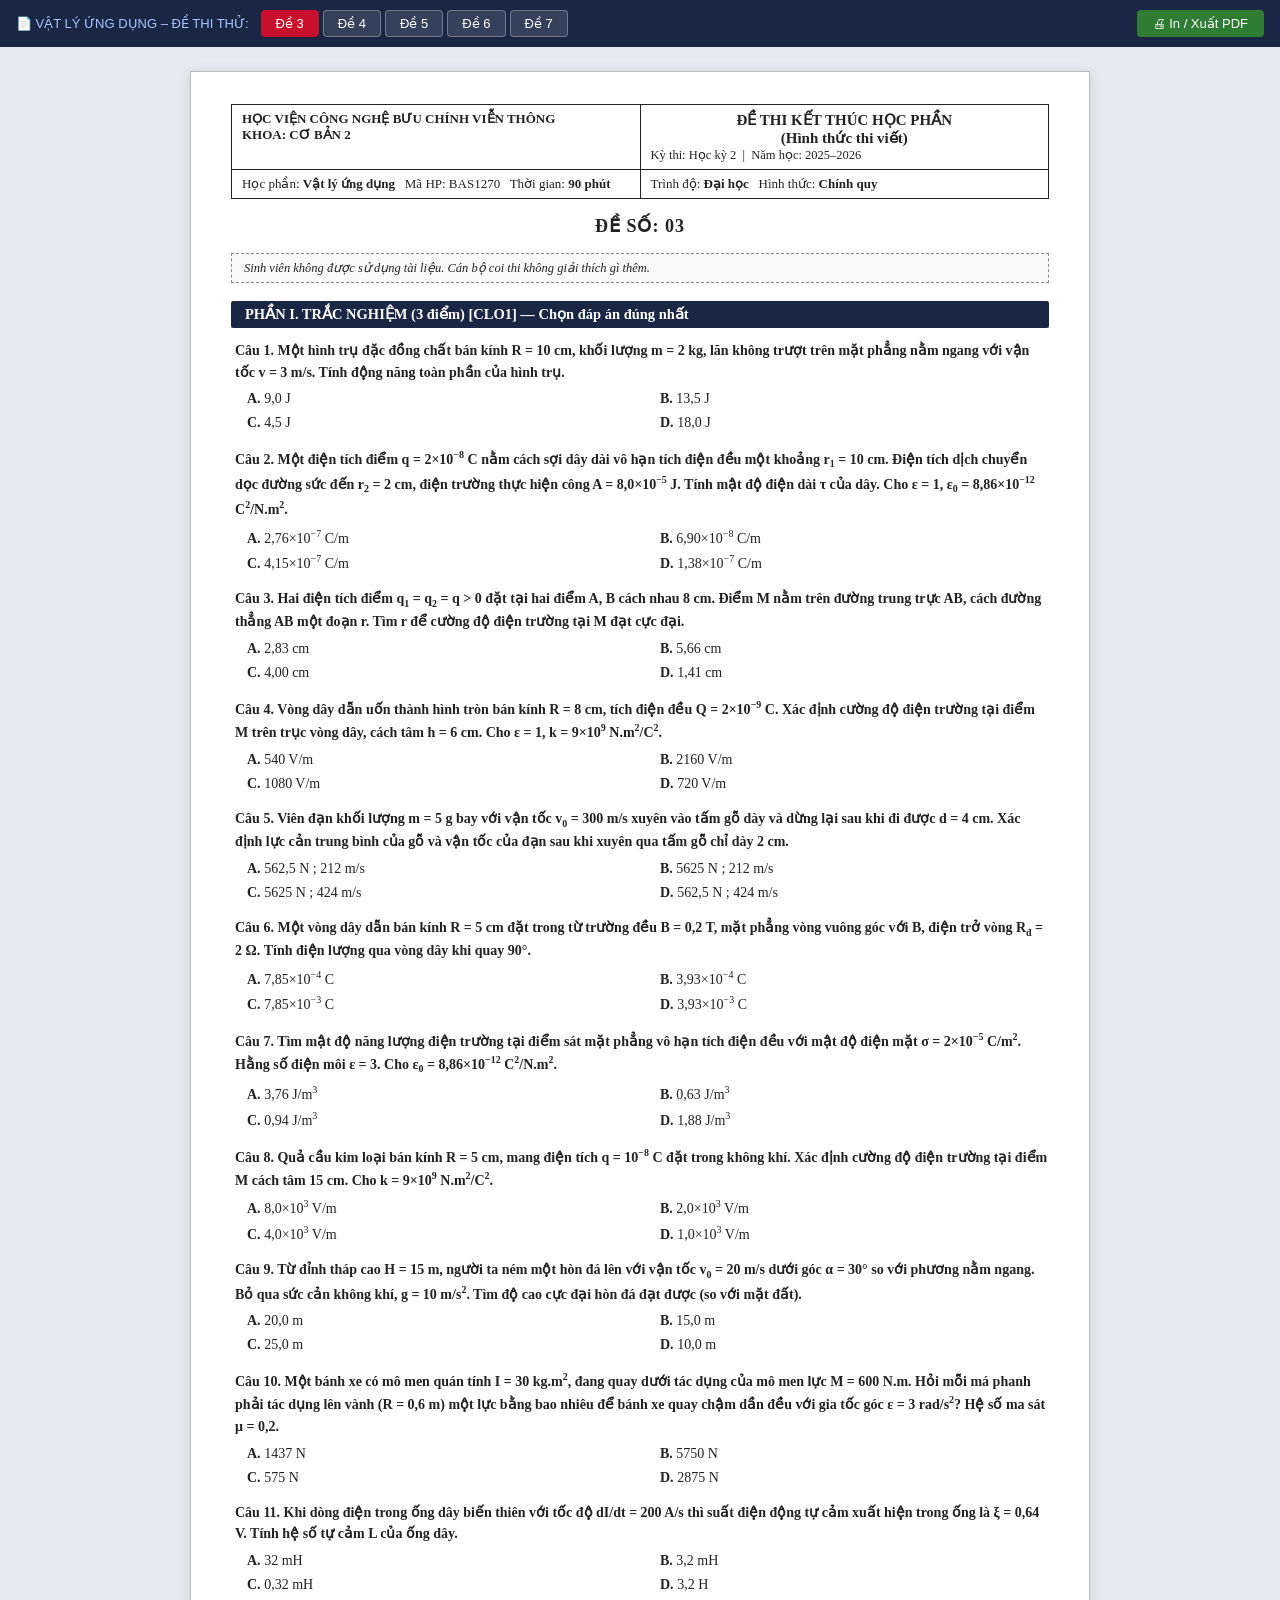
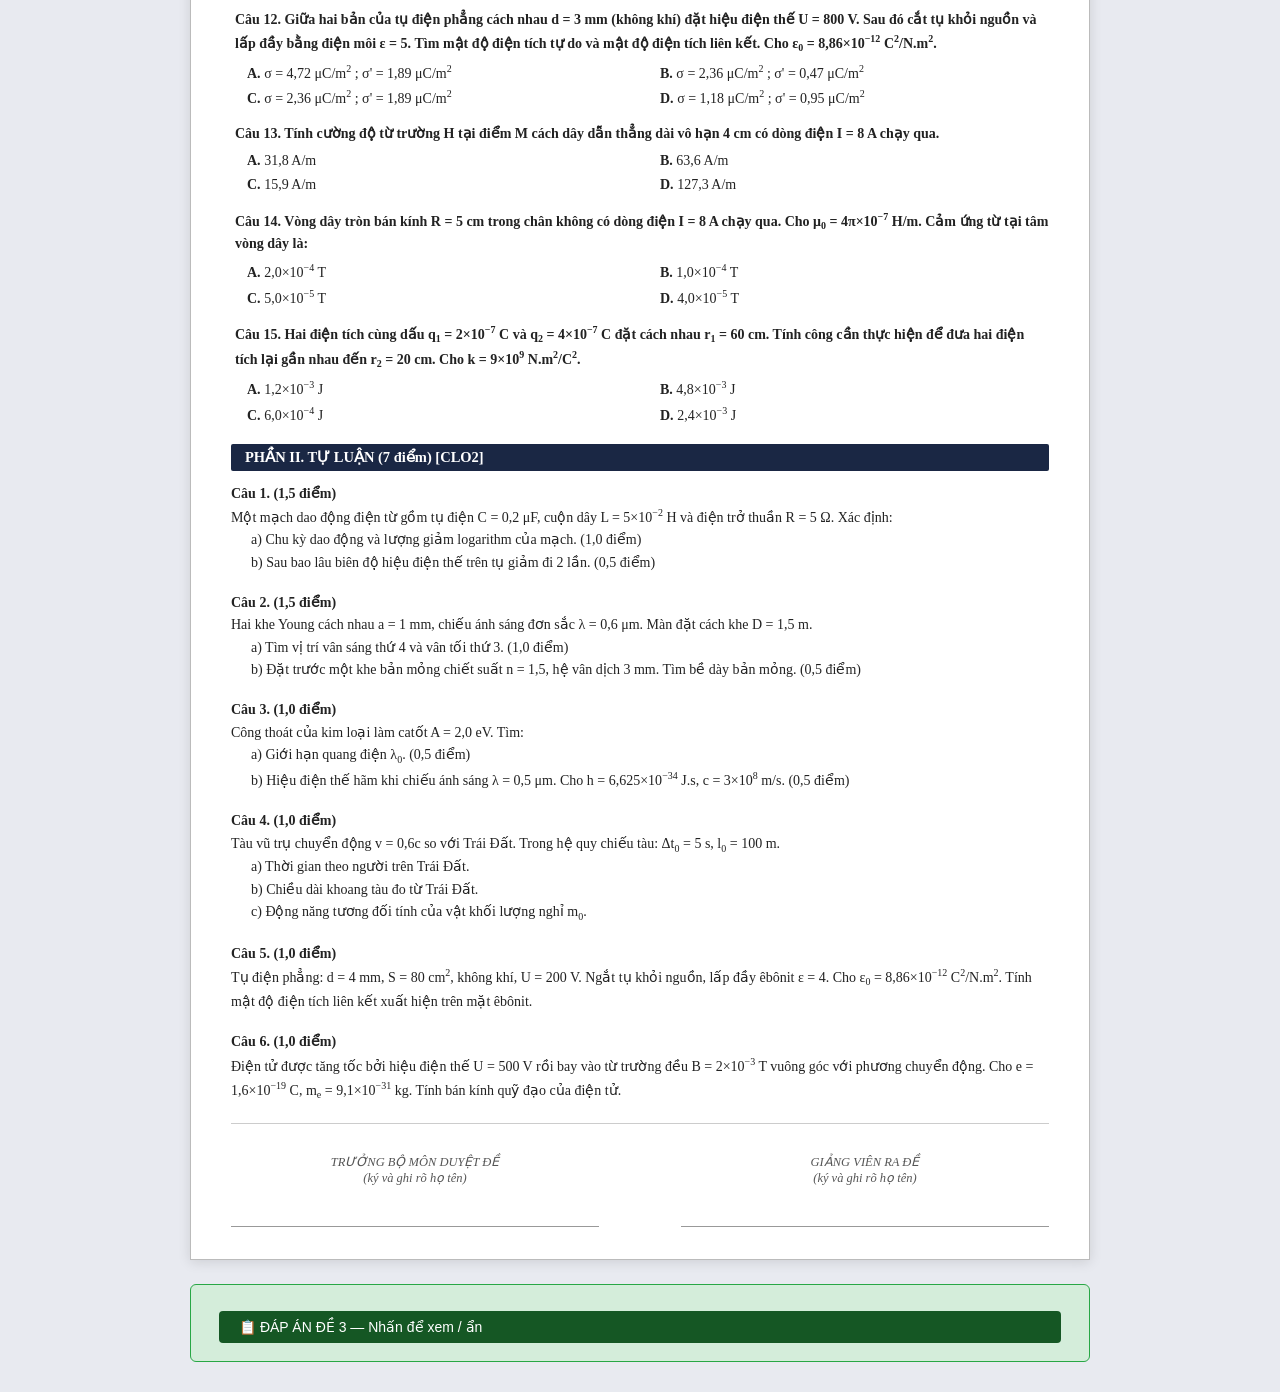
<file: index.html>
<!DOCTYPE html>
<html lang="vi">
<head>
<meta charset="UTF-8">
<meta name="viewport" content="width=device-width, initial-scale=1.0">
<title>Đề Thi Thử Vật Lý Ứng Dụng - Đề 3 đến 7</title>
<style>
  :root {
    --primary: #1a2744;
    --accent: #c8102e;
    --light: #f5f7fa;
    --border: #ccc;
    --correct: #155724;
    --correct-bg: #d4edda;
  }
  * { box-sizing: border-box; margin: 0; padding: 0; }
  body {
    font-family: 'Times New Roman', Times, serif;
    font-size: 14px;
    background: #e8eaf0;
    color: #222;
  }
  /* NAV */
  .nav-bar {
    background: var(--primary);
    display: flex;
    align-items: center;
    gap: 4px;
    padding: 10px 16px;
    position: sticky;
    top: 0;
    z-index: 100;
    flex-wrap: wrap;
  }
  .nav-bar span { color: #aac4ff; font-size: 13px; margin-right: 8px; font-family: Arial; }
  .nav-btn {
    background: rgba(255,255,255,0.12);
    color: #fff;
    border: 1px solid rgba(255,255,255,0.3);
    padding: 5px 14px;
    cursor: pointer;
    border-radius: 4px;
    font-size: 13px;
    font-family: Arial;
    transition: background 0.2s;
  }
  .nav-btn:hover { background: rgba(255,255,255,0.25); }
  .nav-btn.active { background: var(--accent); border-color: var(--accent); }
  .print-btn {
    margin-left: auto;
    background: #2e7d32;
    color: #fff;
    border: none;
    padding: 6px 16px;
    cursor: pointer;
    border-radius: 4px;
    font-size: 13px;
    font-family: Arial;
  }
  .print-btn:hover { background: #388e3c; }

  /* EXAM CONTAINER */
  .exam-section { display: none; }
  .exam-section.active { display: block; }
  .exam-page {
    max-width: 900px;
    margin: 24px auto;
    background: #fff;
    border: 1px solid #bbb;
    padding: 32px 40px;
    box-shadow: 0 2px 12px rgba(0,0,0,0.12);
  }
  /* HEADER TABLE */
  .header-table {
    width: 100%;
    border-collapse: collapse;
    border: 1.5px solid #222;
    margin-bottom: 16px;
  }
  .header-table td {
    border: 1px solid #222;
    padding: 6px 10px;
    vertical-align: top;
    font-size: 13px;
  }
  .header-table td:first-child { width: 50%; }
  .school-name { font-weight: bold; font-size: 13px; }
  .exam-title { font-weight: bold; font-size: 15px; text-align: center; }
  .de-so { font-size: 18px; font-weight: bold; text-align: center; margin: 10px 0 16px; letter-spacing: 1px; }
  .note-box {
    border: 1px dashed #888;
    padding: 6px 12px;
    font-style: italic;
    font-size: 12.5px;
    margin-bottom: 16px;
    background: #fafafa;
  }
  /* PARTS */
  .part-title {
    font-weight: bold;
    font-size: 14.5px;
    background: var(--primary);
    color: #fff;
    padding: 5px 14px;
    margin: 18px 0 12px;
    border-radius: 2px;
  }
  /* QUESTIONS */
  .question {
    margin-bottom: 14px;
    padding-left: 4px;
  }
  .question-text {
    font-weight: bold;
    margin-bottom: 5px;
    line-height: 1.55;
  }
  .options {
    display: grid;
    grid-template-columns: 1fr 1fr;
    gap: 3px 24px;
    padding-left: 12px;
  }
  .option { line-height: 1.5; }
  .option span { font-weight: bold; }
  /* ESSAY */
  .essay-q {
    margin-bottom: 18px;
    line-height: 1.6;
  }
  .essay-q .q-header { font-weight: bold; font-size: 14px; }
  .essay-q .sub-q { margin-left: 20px; }
  /* ANSWER KEY */
  .answer-section {
    max-width: 900px;
    margin: 0 auto 30px;
    background: var(--correct-bg);
    border: 1.5px solid #28a745;
    border-radius: 6px;
    padding: 18px 28px;
  }
  .answer-toggle {
    background: var(--correct);
    color: #fff;
    border: none;
    padding: 8px 20px;
    cursor: pointer;
    border-radius: 4px;
    font-size: 14px;
    font-family: Arial;
    width: 100%;
    text-align: left;
    margin-top: 8px;
  }
  .answer-content { display: none; margin-top: 14px; }
  .answer-content.show { display: block; }
  .answer-grid {
    display: grid;
    grid-template-columns: repeat(5, 1fr);
    gap: 4px 8px;
    margin-bottom: 12px;
  }
  .ans-item {
    background: #fff;
    border: 1px solid #28a745;
    border-radius: 3px;
    padding: 3px 6px;
    font-size: 13px;
    text-align: center;
  }
  .ans-item strong { color: var(--accent); }
  .essay-ans { margin-top: 12px; }
  .essay-ans h4 { font-size: 13.5px; color: var(--primary); margin-bottom: 6px; }
  .essay-ans p { font-size: 13px; margin-bottom: 4px; line-height: 1.6; }
  sup { font-size: 10px; }
  sub { font-size: 10px; }
  hr.section-divider { border: none; border-top: 1px solid #ccc; margin: 20px 0; }
  .footer-sig {
    margin-top: 30px;
    display: flex;
    justify-content: space-between;
    font-size: 12.5px;
    color: #555;
  }
  .sig-box { text-align: center; width: 45%; }
  .sig-box p { font-style: italic; }
  .sig-line { border-top: 1px solid #999; margin-top: 40px; }
  @media print {
    body { background: #fff; }
    .nav-bar, .print-btn, .answer-section, .answer-toggle { display: none !important; }
    .exam-section { display: block !important; }
    .exam-page { box-shadow: none; border: none; margin: 0; padding: 20px; }
    .exam-section:not(:first-child) .exam-page { page-break-before: always; }
  }
</style>
</head>
<body>

<div class="nav-bar">
  <span>📄 VẬT LÝ ỨNG DỤNG – ĐỀ THI THỬ:</span>
  <button class="nav-btn active" onclick="showExam(3)">Đề 3</button>
  <button class="nav-btn" onclick="showExam(4)">Đề 4</button>
  <button class="nav-btn" onclick="showExam(5)">Đề 5</button>
  <button class="nav-btn" onclick="showExam(6)">Đề 6</button>
  <button class="nav-btn" onclick="showExam(7)">Đề 7</button>
  <button class="print-btn" onclick="window.print()">🖨 In / Xuất PDF</button>
</div>

<!-- ═══════════════════════════ ĐỀ 3 ═══════════════════════════ -->
<div class="exam-section active" id="exam3">
<div class="exam-page">
  <table class="header-table">
    <tr>
      <td><span class="school-name">HỌC VIỆN CÔNG NGHỆ BƯU CHÍNH VIỄN THÔNG<br>KHOA: CƠ BẢN 2</span></td>
      <td>
        <div class="exam-title">ĐỀ THI KẾT THÚC HỌC PHẦN<br>(Hình thức thi viết)</div>
        <div style="font-size:12.5px">Kỳ thi: Học kỳ 2 &nbsp;|&nbsp; Năm học: 2025–2026</div>
      </td>
    </tr>
    <tr>
      <td>Học phần: <strong>Vật lý ứng dụng</strong> &nbsp; Mã HP: BAS1270 &nbsp; Thời gian: <strong>90 phút</strong></td>
      <td>Trình độ: <strong>Đại học</strong> &nbsp; Hình thức: <strong>Chính quy</strong></td>
    </tr>
  </table>
  <div class="de-so">ĐỀ SỐ: 03</div>
  <div class="note-box">Sinh viên không được sử dụng tài liệu. Cán bộ coi thi không giải thích gì thêm.</div>

  <div class="part-title">PHẦN I. TRẮC NGHIỆM (3 điểm) [CLO1] — Chọn đáp án đúng nhất</div>

  <div class="question">
    <div class="question-text">Câu 1. Một hình trụ đặc đồng chất bán kính R = 10 cm, khối lượng m = 2 kg, lăn không trượt trên mặt phẳng nằm ngang với vận tốc v = 3 m/s. Tính động năng toàn phần của hình trụ.</div>
    <div class="options">
      <div class="option"><span>A.</span> 9,0 J</div>
      <div class="option"><span>B.</span> 13,5 J</div>
      <div class="option"><span>C.</span> 4,5 J</div>
      <div class="option"><span>D.</span> 18,0 J</div>
    </div>
  </div>

  <div class="question">
    <div class="question-text">Câu 2. Một điện tích điểm q = 2×10<sup>−8</sup> C nằm cách sợi dây dài vô hạn tích điện đều một khoảng r<sub>1</sub> = 10 cm. Điện tích dịch chuyển dọc đường sức đến r<sub>2</sub> = 2 cm, điện trường thực hiện công A = 8,0×10<sup>−5</sup> J. Tính mật độ điện dài τ của dây. Cho ε = 1, ε<sub>0</sub> = 8,86×10<sup>−12</sup> C<sup>2</sup>/N.m<sup>2</sup>.</div>
    <div class="options">
      <div class="option"><span>A.</span> 2,76×10<sup>−7</sup> C/m</div>
      <div class="option"><span>B.</span> 6,90×10<sup>−8</sup> C/m</div>
      <div class="option"><span>C.</span> 4,15×10<sup>−7</sup> C/m</div>
      <div class="option"><span>D.</span> 1,38×10<sup>−7</sup> C/m</div>
    </div>
  </div>

  <div class="question">
    <div class="question-text">Câu 3. Hai điện tích điểm q<sub>1</sub> = q<sub>2</sub> = q > 0 đặt tại hai điểm A, B cách nhau 8 cm. Điểm M nằm trên đường trung trực AB, cách đường thẳng AB một đoạn r. Tìm r để cường độ điện trường tại M đạt cực đại.</div>
    <div class="options">
      <div class="option"><span>A.</span> 2,83 cm</div>
      <div class="option"><span>B.</span> 5,66 cm</div>
      <div class="option"><span>C.</span> 4,00 cm</div>
      <div class="option"><span>D.</span> 1,41 cm</div>
    </div>
  </div>

  <div class="question">
    <div class="question-text">Câu 4. Vòng dây dẫn uốn thành hình tròn bán kính R = 8 cm, tích điện đều Q = 2×10<sup>−9</sup> C. Xác định cường độ điện trường tại điểm M trên trục vòng dây, cách tâm h = 6 cm. Cho ε = 1, k = 9×10<sup>9</sup> N.m<sup>2</sup>/C<sup>2</sup>.</div>
    <div class="options">
      <div class="option"><span>A.</span> 540 V/m</div>
      <div class="option"><span>B.</span> 2160 V/m</div>
      <div class="option"><span>C.</span> 1080 V/m</div>
      <div class="option"><span>D.</span> 720 V/m</div>
    </div>
  </div>

  <div class="question">
    <div class="question-text">Câu 5. Viên đạn khối lượng m = 5 g bay với vận tốc v<sub>0</sub> = 300 m/s xuyên vào tấm gỗ dày và dừng lại sau khi đi được d = 4 cm. Xác định lực cản trung bình của gỗ và vận tốc của đạn sau khi xuyên qua tấm gỗ chỉ dày 2 cm.</div>
    <div class="options">
      <div class="option"><span>A.</span> 562,5 N ; 212 m/s</div>
      <div class="option"><span>B.</span> 5625 N ; 212 m/s</div>
      <div class="option"><span>C.</span> 5625 N ; 424 m/s</div>
      <div class="option"><span>D.</span> 562,5 N ; 424 m/s</div>
    </div>
  </div>

  <div class="question">
    <div class="question-text">Câu 6. Một vòng dây dẫn bán kính R = 5 cm đặt trong từ trường đều B = 0,2 T, mặt phẳng vòng vuông góc với B, điện trở vòng R<sub>đ</sub> = 2 Ω. Tính điện lượng qua vòng dây khi quay 90°.</div>
    <div class="options">
      <div class="option"><span>A.</span> 7,85×10<sup>−4</sup> C</div>
      <div class="option"><span>B.</span> 3,93×10<sup>−4</sup> C</div>
      <div class="option"><span>C.</span> 7,85×10<sup>−3</sup> C</div>
      <div class="option"><span>D.</span> 3,93×10<sup>−3</sup> C</div>
    </div>
  </div>

  <div class="question">
    <div class="question-text">Câu 7. Tìm mật độ năng lượng điện trường tại điểm sát mặt phẳng vô hạn tích điện đều với mật độ điện mặt σ = 2×10<sup>−5</sup> C/m<sup>2</sup>. Hằng số điện môi ε = 3. Cho ε<sub>0</sub> = 8,86×10<sup>−12</sup> C<sup>2</sup>/N.m<sup>2</sup>.</div>
    <div class="options">
      <div class="option"><span>A.</span> 3,76 J/m<sup>3</sup></div>
      <div class="option"><span>B.</span> 0,63 J/m<sup>3</sup></div>
      <div class="option"><span>C.</span> 0,94 J/m<sup>3</sup></div>
      <div class="option"><span>D.</span> 1,88 J/m<sup>3</sup></div>
    </div>
  </div>

  <div class="question">
    <div class="question-text">Câu 8. Quả cầu kim loại bán kính R = 5 cm, mang điện tích q = 10<sup>−8</sup> C đặt trong không khí. Xác định cường độ điện trường tại điểm M cách tâm 15 cm. Cho k = 9×10<sup>9</sup> N.m<sup>2</sup>/C<sup>2</sup>.</div>
    <div class="options">
      <div class="option"><span>A.</span> 8,0×10<sup>3</sup> V/m</div>
      <div class="option"><span>B.</span> 2,0×10<sup>3</sup> V/m</div>
      <div class="option"><span>C.</span> 4,0×10<sup>3</sup> V/m</div>
      <div class="option"><span>D.</span> 1,0×10<sup>3</sup> V/m</div>
    </div>
  </div>

  <div class="question">
    <div class="question-text">Câu 9. Từ đỉnh tháp cao H = 15 m, người ta ném một hòn đá lên với vận tốc v<sub>0</sub> = 20 m/s dưới góc α = 30° so với phương nằm ngang. Bỏ qua sức cản không khí, g = 10 m/s<sup>2</sup>. Tìm độ cao cực đại hòn đá đạt được (so với mặt đất).</div>
    <div class="options">
      <div class="option"><span>A.</span> 20,0 m</div>
      <div class="option"><span>B.</span> 15,0 m</div>
      <div class="option"><span>C.</span> 25,0 m</div>
      <div class="option"><span>D.</span> 10,0 m</div>
    </div>
  </div>

  <div class="question">
    <div class="question-text">Câu 10. Một bánh xe có mô men quán tính I = 30 kg.m<sup>2</sup>, đang quay dưới tác dụng của mô men lực M = 600 N.m. Hỏi mỗi má phanh phải tác dụng lên vành (R = 0,6 m) một lực bằng bao nhiêu để bánh xe quay chậm dần đều với gia tốc góc ε = 3 rad/s<sup>2</sup>? Hệ số ma sát μ = 0,2.</div>
    <div class="options">
      <div class="option"><span>A.</span> 1437 N</div>
      <div class="option"><span>B.</span> 5750 N</div>
      <div class="option"><span>C.</span> 575 N</div>
      <div class="option"><span>D.</span> 2875 N</div>
    </div>
  </div>

  <div class="question">
    <div class="question-text">Câu 11. Khi dòng điện trong ống dây biến thiên với tốc độ dI/dt = 200 A/s thì suất điện động tự cảm xuất hiện trong ống là ξ = 0,64 V. Tính hệ số tự cảm L của ống dây.</div>
    <div class="options">
      <div class="option"><span>A.</span> 32 mH</div>
      <div class="option"><span>B.</span> 3,2 mH</div>
      <div class="option"><span>C.</span> 0,32 mH</div>
      <div class="option"><span>D.</span> 3,2 H</div>
    </div>
  </div>

  <div class="question">
    <div class="question-text">Câu 12. Giữa hai bản của tụ điện phẳng cách nhau d = 3 mm (không khí) đặt hiệu điện thế U = 800 V. Sau đó cắt tụ khỏi nguồn và lấp đầy bằng điện môi ε = 5. Tìm mật độ điện tích tự do và mật độ điện tích liên kết. Cho ε<sub>0</sub> = 8,86×10<sup>−12</sup> C<sup>2</sup>/N.m<sup>2</sup>.</div>
    <div class="options">
      <div class="option"><span>A.</span> σ = 4,72 μC/m<sup>2</sup> ; σ' = 1,89 μC/m<sup>2</sup></div>
      <div class="option"><span>B.</span> σ = 2,36 μC/m<sup>2</sup> ; σ' = 0,47 μC/m<sup>2</sup></div>
      <div class="option"><span>C.</span> σ = 2,36 μC/m<sup>2</sup> ; σ' = 1,89 μC/m<sup>2</sup></div>
      <div class="option"><span>D.</span> σ = 1,18 μC/m<sup>2</sup> ; σ' = 0,95 μC/m<sup>2</sup></div>
    </div>
  </div>

  <div class="question">
    <div class="question-text">Câu 13. Tính cường độ từ trường H tại điểm M cách dây dẫn thẳng dài vô hạn 4 cm có dòng điện I = 8 A chạy qua.</div>
    <div class="options">
      <div class="option"><span>A.</span> 31,8 A/m</div>
      <div class="option"><span>B.</span> 63,6 A/m</div>
      <div class="option"><span>C.</span> 15,9 A/m</div>
      <div class="option"><span>D.</span> 127,3 A/m</div>
    </div>
  </div>

  <div class="question">
    <div class="question-text">Câu 14. Vòng dây tròn bán kính R = 5 cm trong chân không có dòng điện I = 8 A chạy qua. Cho μ<sub>0</sub> = 4π×10<sup>−7</sup> H/m. Cảm ứng từ tại tâm vòng dây là:</div>
    <div class="options">
      <div class="option"><span>A.</span> 2,0×10<sup>−4</sup> T</div>
      <div class="option"><span>B.</span> 1,0×10<sup>−4</sup> T</div>
      <div class="option"><span>C.</span> 5,0×10<sup>−5</sup> T</div>
      <div class="option"><span>D.</span> 4,0×10<sup>−5</sup> T</div>
    </div>
  </div>

  <div class="question">
    <div class="question-text">Câu 15. Hai điện tích cùng dấu q<sub>1</sub> = 2×10<sup>−7</sup> C và q<sub>2</sub> = 4×10<sup>−7</sup> C đặt cách nhau r<sub>1</sub> = 60 cm. Tính công cần thực hiện để đưa hai điện tích lại gần nhau đến r<sub>2</sub> = 20 cm. Cho k = 9×10<sup>9</sup> N.m<sup>2</sup>/C<sup>2</sup>.</div>
    <div class="options">
      <div class="option"><span>A.</span> 1,2×10<sup>−3</sup> J</div>
      <div class="option"><span>B.</span> 4,8×10<sup>−3</sup> J</div>
      <div class="option"><span>C.</span> 6,0×10<sup>−4</sup> J</div>
      <div class="option"><span>D.</span> 2,4×10<sup>−3</sup> J</div>
    </div>
  </div>

  <div class="part-title">PHẦN II. TỰ LUẬN (7 điểm) [CLO2]</div>

  <div class="essay-q">
    <p class="q-header">Câu 1. (1,5 điểm)</p>
    <p>Một mạch dao động điện từ gồm tụ điện C = 0,2 μF, cuộn dây L = 5×10<sup>−2</sup> H và điện trở thuần R = 5 Ω. Xác định:</p>
    <p class="sub-q">a) Chu kỳ dao động và lượng giảm logarithm của mạch. (1,0 điểm)</p>
    <p class="sub-q">b) Sau bao lâu biên độ hiệu điện thế trên tụ giảm đi 2 lần. (0,5 điểm)</p>
  </div>

  <div class="essay-q">
    <p class="q-header">Câu 2. (1,5 điểm)</p>
    <p>Hai khe Young cách nhau a = 1 mm, chiếu ánh sáng đơn sắc λ = 0,6 μm. Màn đặt cách khe D = 1,5 m.</p>
    <p class="sub-q">a) Tìm vị trí vân sáng thứ 4 và vân tối thứ 3. (1,0 điểm)</p>
    <p class="sub-q">b) Đặt trước một khe bản mỏng chiết suất n = 1,5, hệ vân dịch 3 mm. Tìm bề dày bản mỏng. (0,5 điểm)</p>
  </div>

  <div class="essay-q">
    <p class="q-header">Câu 3. (1,0 điểm)</p>
    <p>Công thoát của kim loại làm catốt A = 2,0 eV. Tìm:</p>
    <p class="sub-q">a) Giới hạn quang điện λ<sub>0</sub>. (0,5 điểm)</p>
    <p class="sub-q">b) Hiệu điện thế hãm khi chiếu ánh sáng λ = 0,5 μm. Cho h = 6,625×10<sup>−34</sup> J.s, c = 3×10<sup>8</sup> m/s. (0,5 điểm)</p>
  </div>

  <div class="essay-q">
    <p class="q-header">Câu 4. (1,0 điểm)</p>
    <p>Tàu vũ trụ chuyển động v = 0,6c so với Trái Đất. Trong hệ quy chiếu tàu: Δt<sub>0</sub> = 5 s, l<sub>0</sub> = 100 m.</p>
    <p class="sub-q">a) Thời gian theo người trên Trái Đất.</p>
    <p class="sub-q">b) Chiều dài khoang tàu đo từ Trái Đất.</p>
    <p class="sub-q">c) Động năng tương đối tính của vật khối lượng nghỉ m<sub>0</sub>.</p>
  </div>

  <div class="essay-q">
    <p class="q-header">Câu 5. (1,0 điểm)</p>
    <p>Tụ điện phẳng: d = 4 mm, S = 80 cm<sup>2</sup>, không khí, U = 200 V. Ngắt tụ khỏi nguồn, lấp đầy êbônit ε = 4. Cho ε<sub>0</sub> = 8,86×10<sup>−12</sup> C<sup>2</sup>/N.m<sup>2</sup>. Tính mật độ điện tích liên kết xuất hiện trên mặt êbônit.</p>
  </div>

  <div class="essay-q">
    <p class="q-header">Câu 6. (1,0 điểm)</p>
    <p>Điện tử được tăng tốc bởi hiệu điện thế U = 500 V rồi bay vào từ trường đều B = 2×10<sup>−3</sup> T vuông góc với phương chuyển động. Cho e = 1,6×10<sup>−19</sup> C, m<sub>e</sub> = 9,1×10<sup>−31</sup> kg. Tính bán kính quỹ đạo của điện tử.</p>
  </div>

  <hr class="section-divider">
  <div class="footer-sig">
    <div class="sig-box"><p>TRƯỞNG BỘ MÔN DUYỆT ĐỀ</p><p><em>(ký và ghi rõ họ tên)</em></p><div class="sig-line"></div></div>
    <div class="sig-box"><p>GIẢNG VIÊN RA ĐỀ</p><p><em>(ký và ghi rõ họ tên)</em></p><div class="sig-line"></div></div>
  </div>
</div>

<!-- ANSWER KEY ĐỀ 3 -->
<div class="answer-section" id="ans3">
  <button class="answer-toggle" onclick="toggleAns('ans3-content')">📋 ĐÁP ÁN ĐỀ 3 — Nhấn để xem / ẩn</button>
  <div class="answer-content" id="ans3-content">
    <h4 style="margin-bottom:8px;color:#155724">Phần I – Trắc nghiệm:</h4>
    <div class="answer-grid">
      <div class="ans-item">C1: <strong>B</strong></div><div class="ans-item">C2: <strong>D</strong></div>
      <div class="ans-item">C3: <strong>A</strong></div><div class="ans-item">C4: <strong>C</strong></div>
      <div class="ans-item">C5: <strong>B</strong></div><div class="ans-item">C6: <strong>A</strong></div>
      <div class="ans-item">C7: <strong>D</strong></div><div class="ans-item">C8: <strong>C</strong></div>
      <div class="ans-item">C9: <strong>A</strong></div><div class="ans-item">C10: <strong>D</strong></div>
      <div class="ans-item">C11: <strong>B</strong></div><div class="ans-item">C12: <strong>C</strong></div>
      <div class="ans-item">C13: <strong>A</strong></div><div class="ans-item">C14: <strong>B</strong></div>
      <div class="ans-item">C15: <strong>D</strong></div>
    </div>
    <div class="essay-ans">
      <h4>Phần II – Gợi ý tự luận:</h4>
      <p><strong>C1:</strong> T = 2π√(LC) = 6,28×10⁻⁴ s ; δ = RT/(2L) ≈ 0,0314 ; t(giảm 2 lần) = 2L·ln2/R ≈ 13,9 ms</p>
      <p><strong>C2:</strong> i = λD/a = 0,9 mm ; VS₄: x = 3,6 mm ; VT₃: x = 2,25 mm ; e = Δx·a/[(n−1)D] = 6,0 μm</p>
      <p><strong>C3:</strong> λ₀ = hc/A = 0,621 μm ; U<sub>h</sub> = (hc/λ − A)/e ≈ 0,48 V</p>
      <p><strong>C4:</strong> γ = 1,25 ; Δt = 6,25 s ; l = 80 m ; W<sub>k</sub> = 0,25·m₀c²</p>
      <p><strong>C5:</strong> σ' = ε₀U(ε−1)/(ε·d) = 3,32×10⁻⁷ C/m²</p>
      <p><strong>C6:</strong> v = √(2eU/mₑ) = 1,326×10⁷ m/s ; r = mₑv/(eB) ≈ 3,77 cm</p>
    </div>
  </div>
</div>
</div><!-- end exam3 -->

<!-- ═══════════════════════════ ĐỀ 4 ═══════════════════════════ -->
<div class="exam-section" id="exam4">
<div class="exam-page">
  <table class="header-table">
    <tr>
      <td><span class="school-name">HỌC VIỆN CÔNG NGHỆ BƯU CHÍNH VIỄN THÔNG<br>KHOA: CƠ BẢN 2</span></td>
      <td><div class="exam-title">ĐỀ THI KẾT THÚC HỌC PHẦN<br>(Hình thức thi viết)</div><div style="font-size:12.5px">Kỳ thi: Học kỳ 2 | Năm học: 2025–2026</div></td>
    </tr>
    <tr>
      <td>Học phần: <strong>Vật lý ứng dụng</strong> | Mã HP: BAS1270 | Thời gian: <strong>90 phút</strong></td>
      <td>Trình độ: <strong>Đại học</strong> | Hình thức: <strong>Chính quy</strong></td>
    </tr>
  </table>
  <div class="de-so">ĐỀ SỐ: 04</div>
  <div class="note-box">Sinh viên không được sử dụng tài liệu. Cán bộ coi thi không giải thích gì thêm.</div>

  <div class="part-title">PHẦN I. TRẮC NGHIỆM (3 điểm) [CLO1]</div>

  <div class="question">
    <div class="question-text">Câu 1. Quả cầu đặc đồng chất đường kính d = 10 cm, khối lượng m = 2 kg, lăn không trượt trên mặt phẳng nằm ngang với vận tốc v = 2 m/s. Động năng toàn phần của quả cầu là:</div>
    <div class="options">
      <div class="option"><span>A.</span> 5,6 J</div><div class="option"><span>B.</span> 4,0 J</div>
      <div class="option"><span>C.</span> 8,0 J</div><div class="option"><span>D.</span> 2,8 J</div>
    </div>
  </div>

  <div class="question">
    <div class="question-text">Câu 2. Điện tích q = 5×10<sup>−8</sup> C cách sợi dây dài vô hạn tích điện đều r<sub>1</sub> = 4 cm, dịch chuyển đến r<sub>2</sub> = 2 cm dưới tác dụng của điện trường, thực hiện công A = 3×10<sup>−6</sup> J. ε = 1, ε<sub>0</sub> = 8,86×10<sup>−12</sup>. Mật độ điện dài τ của dây là:</div>
    <div class="options">
      <div class="option"><span>A.</span> 9,64×10<sup>−9</sup> C/m</div><div class="option"><span>B.</span> 2,41×10<sup>−9</sup> C/m</div>
      <div class="option"><span>C.</span> 4,82×10<sup>−9</sup> C/m</div><div class="option"><span>D.</span> 1,93×10<sup>−8</sup> C/m</div>
    </div>
  </div>

  <div class="question">
    <div class="question-text">Câu 3. Hai điện tích q<sub>1</sub> = q<sub>2</sub> = q > 0 đặt tại A và B cách nhau 12 cm. Điểm M trên đường trung trực AB, cách AB đoạn r. Để E tại M đạt cực đại, r bằng:</div>
    <div class="options">
      <div class="option"><span>A.</span> 2,12 cm</div><div class="option"><span>B.</span> 6,00 cm</div>
      <div class="option"><span>C.</span> 8,49 cm</div><div class="option"><span>D.</span> 4,24 cm</div>
    </div>
  </div>

  <div class="question">
    <div class="question-text">Câu 4. Vòng dây tích điện đều Q = 3×10<sup>−9</sup> C, bán kính R = 6 cm. Cường độ điện trường tại điểm M trên trục, cách tâm h = 8 cm (ε = 1, k = 9×10<sup>9</sup>) là:</div>
    <div class="options">
      <div class="option"><span>A.</span> 1080 V/m</div><div class="option"><span>B.</span> 2160 V/m</div>
      <div class="option"><span>C.</span> 3240 V/m</div><div class="option"><span>D.</span> 720 V/m</div>
    </div>
  </div>

  <div class="question">
    <div class="question-text">Câu 5. Viên đạn m = 10 g, v<sub>0</sub> = 400 m/s xuyên vào gỗ dày, dừng sau d = 8 cm. Lực cản trung bình và vận tốc sau khi xuyên qua gỗ dày 4 cm là:</div>
    <div class="options">
      <div class="option"><span>A.</span> 10000 N ; 283 m/s</div><div class="option"><span>B.</span> 1000 N ; 283 m/s</div>
      <div class="option"><span>C.</span> 10000 N ; 566 m/s</div><div class="option"><span>D.</span> 1000 N ; 566 m/s</div>
    </div>
  </div>

  <div class="question">
    <div class="question-text">Câu 6. Vòng dây bán kính R = 3 cm, B = 0,5 T, mặt phẳng ⊥ B, điện trở R<sub>đ</sub> = 1 Ω. Điện lượng qua vòng khi quay 90° là:</div>
    <div class="options">
      <div class="option"><span>A.</span> 7,07×10<sup>−4</sup> C</div><div class="option"><span>B.</span> 1,41×10<sup>−2</sup> C</div>
      <div class="option"><span>C.</span> 7,07×10<sup>−3</sup> C</div><div class="option"><span>D.</span> 1,41×10<sup>−3</sup> C</div>
    </div>
  </div>

  <div class="question">
    <div class="question-text">Câu 7. Mật độ năng lượng điện trường sát mặt phẳng vô hạn tích điện đều: σ = 3×10<sup>−5</sup> C/m<sup>2</sup>, ε = 4 (ε<sub>0</sub> = 8,86×10<sup>−12</sup>):</div>
    <div class="options">
      <div class="option"><span>A.</span> 1,59 J/m<sup>3</sup></div><div class="option"><span>B.</span> 3,17 J/m<sup>3</sup></div>
      <div class="option"><span>C.</span> 6,35 J/m<sup>3</sup></div><div class="option"><span>D.</span> 0,79 J/m<sup>3</sup></div>
    </div>
  </div>

  <div class="question">
    <div class="question-text">Câu 8. Quả cầu kim loại R = 8 cm, q = 4×10<sup>−8</sup> C, đặt trong không khí. E tại điểm M cách tâm 12 cm (k = 9×10<sup>9</sup>) là:</div>
    <div class="options">
      <div class="option"><span>A.</span> 5,0×10<sup>4</sup> V/m</div><div class="option"><span>B.</span> 1,25×10<sup>4</sup> V/m</div>
      <div class="option"><span>C.</span> 2,5×10<sup>4</sup> V/m</div><div class="option"><span>D.</span> 1,0×10<sup>4</sup> V/m</div>
    </div>
  </div>

  <div class="question">
    <div class="question-text">Câu 9. Từ đỉnh tháp H = 20 m, ném đá với v<sub>0</sub> = 15 m/s, α = 45°, g = 10 m/s<sup>2</sup>. Độ cao cực đại so với mặt đất là:</div>
    <div class="options">
      <div class="option"><span>A.</span> 25,6 m</div><div class="option"><span>B.</span> 20,0 m</div>
      <div class="option"><span>C.</span> 30,0 m</div><div class="option"><span>D.</span> 5,6 m</div>
    </div>
  </div>

  <div class="question">
    <div class="question-text">Câu 10. Bánh xe I = 50 kg.m<sup>2</sup>, M<sub>dẫn</sub> = 1000 N.m, chậm dần với ε = 4 rad/s<sup>2</sup>. Lực mỗi má phanh trên vành R = 0,5 m (μ = 0,3) là:</div>
    <div class="options">
      <div class="option"><span>A.</span> 2000 N</div><div class="option"><span>B.</span> 8000 N</div>
      <div class="option"><span>C.</span> 400 N</div><div class="option"><span>D.</span> 4000 N</div>
    </div>
  </div>

  <div class="question">
    <div class="question-text">Câu 11. Khi dI/dt = 500 A/s thì ξ<sub>tc</sub> = 0,25 V. Hệ số tự cảm L là:</div>
    <div class="options">
      <div class="option"><span>A.</span> 5 mH</div><div class="option"><span>B.</span> 0,5 mH</div>
      <div class="option"><span>C.</span> 50 μH</div><div class="option"><span>D.</span> 5 H</div>
    </div>
  </div>

  <div class="question">
    <div class="question-text">Câu 12. Tụ phẳng d = 4 mm, U = 600 V (không khí). Ngắt nguồn, lấp đầy ε = 6. σ tự do và σ' liên kết là (ε<sub>0</sub> = 8,86×10<sup>−12</sup>):</div>
    <div class="options">
      <div class="option"><span>A.</span> σ = 1,33 μC/m<sup>2</sup> ; σ' = 1,11 μC/m<sup>2</sup></div>
      <div class="option"><span>B.</span> σ = 2,66 μC/m<sup>2</sup> ; σ' = 1,11 μC/m<sup>2</sup></div>
      <div class="option"><span>C.</span> σ = 1,33 μC/m<sup>2</sup> ; σ' = 0,22 μC/m<sup>2</sup></div>
      <div class="option"><span>D.</span> σ = 0,66 μC/m<sup>2</sup> ; σ' = 0,55 μC/m<sup>2</sup></div>
    </div>
  </div>

  <div class="question">
    <div class="question-text">Câu 13. Dây dẫn thẳng dài vô hạn, I = 10 A. Cường độ từ trường H tại điểm M cách dây 3 cm là:</div>
    <div class="options">
      <div class="option"><span>A.</span> 26,5 A/m</div><div class="option"><span>B.</span> 106,2 A/m</div>
      <div class="option"><span>C.</span> 53,1 A/m</div><div class="option"><span>D.</span> 212,4 A/m</div>
    </div>
  </div>

  <div class="question">
    <div class="question-text">Câu 14. Khung dây hình vuông, cạnh a = 20 cm, dòng điện I = 5 A (chân không, μ<sub>0</sub> = 4π×10<sup>−7</sup>). Cảm ứng từ tại tâm khung là:</div>
    <div class="options">
      <div class="option"><span>A.</span> 1,41×10<sup>−5</sup> T</div><div class="option"><span>B.</span> 5,66×10<sup>−5</sup> T</div>
      <div class="option"><span>C.</span> 4,45×10<sup>−5</sup> T</div><div class="option"><span>D.</span> 2,83×10<sup>−5</sup> T</div>
    </div>
  </div>

  <div class="question">
    <div class="question-text">Câu 15. Hai điện tích cùng dấu q<sub>1</sub> = 3×10<sup>−7</sup> C, q<sub>2</sub> = 5×10<sup>−7</sup> C, cách nhau r<sub>1</sub> = 50 cm. Công cần thiết để đưa lại gần đến r<sub>2</sub> = 10 cm (k = 9×10<sup>9</sup>) là:</div>
    <div class="options">
      <div class="option"><span>A.</span> 5,4×10<sup>−3</sup> J</div><div class="option"><span>B.</span> 1,08×10<sup>−2</sup> J</div>
      <div class="option"><span>C.</span> 2,16×10<sup>−2</sup> J</div><div class="option"><span>D.</span> 2,7×10<sup>−3</sup> J</div>
    </div>
  </div>

  <div class="part-title">PHẦN II. TỰ LUẬN (7 điểm) [CLO2]</div>

  <div class="essay-q"><p class="q-header">Câu 1. (1,5 điểm)</p>
    <p>Mạch dao động: C = 0,5 μF, L = 2×10<sup>−2</sup> H, R = 3 Ω.</p>
    <p class="sub-q">a) Chu kỳ và lượng giảm logarithm. (1,0 đ)</p>
    <p class="sub-q">b) Thời gian để biên độ hiệu điện thế giảm 3 lần. (0,5 đ)</p>
  </div>
  <div class="essay-q"><p class="q-header">Câu 2. (1,5 điểm)</p>
    <p>Hai khe Young: a = 2 mm, λ = 0,48 μm, D = 1 m.</p>
    <p class="sub-q">a) Vân sáng thứ 3 và vân tối thứ 4. (1,0 đ)</p>
    <p class="sub-q">b) Đặt bản mỏng n = 1,6 trước một khe, hệ vân dịch 0,96 mm. Tìm bề dày bản mỏng. (0,5 đ)</p>
  </div>
  <div class="essay-q"><p class="q-header">Câu 3. (1,0 điểm)</p>
    <p>A = 1,8 eV. Tìm: a) λ<sub>0</sub>. &nbsp; b) U<sub>h</sub> khi chiếu λ = 0,55 μm (h = 6,625×10<sup>−34</sup> J.s, c = 3×10<sup>8</sup> m/s).</p>
  </div>
  <div class="essay-q"><p class="q-header">Câu 4. (1,0 điểm)</p>
    <p>Tàu chuyển động v = 0,8c. Hệ quy chiếu tàu: Δt<sub>0</sub> = 3 s, l<sub>0</sub> = 150 m. Tính: a) Δt ; b) l ; c) Động năng tương đối tính (m<sub>0</sub>).</p>
  </div>
  <div class="essay-q"><p class="q-header">Câu 5. (1,0 điểm)</p>
    <p>Tụ phẳng: d = 6 mm, S = 120 cm<sup>2</sup>, U = 180 V. Ngắt nguồn, lấp êbônit ε = 3. Tính mật độ điện tích liên kết trên mặt êbônit. (ε<sub>0</sub> = 8,86×10<sup>−12</sup>)</p>
  </div>
  <div class="essay-q"><p class="q-header">Câu 6. (1,0 điểm)</p>
    <p>Điện tử tăng tốc bởi U = 2000 V, bay vào từ trường đều B = 10<sup>−3</sup> T vuông góc. (e = 1,6×10<sup>−19</sup> C, m<sub>e</sub> = 9,1×10<sup>−31</sup> kg). Bán kính quỹ đạo?</p>
  </div>

  <hr class="section-divider">
  <div class="footer-sig">
    <div class="sig-box"><p>TRƯỞNG BỘ MÔN DUYỆT ĐỀ</p><p><em>(ký và ghi rõ họ tên)</em></p><div class="sig-line"></div></div>
    <div class="sig-box"><p>GIẢNG VIÊN RA ĐỀ</p><p><em>(ký và ghi rõ họ tên)</em></p><div class="sig-line"></div></div>
  </div>
</div>
<div class="answer-section" id="ans4">
  <button class="answer-toggle" onclick="toggleAns('ans4-content')">📋 ĐÁP ÁN ĐỀ 4 — Nhấn để xem / ẩn</button>
  <div class="answer-content" id="ans4-content">
    <h4 style="margin-bottom:8px;color:#155724">Phần I – Trắc nghiệm:</h4>
    <div class="answer-grid">
      <div class="ans-item">C1: <strong>A</strong></div><div class="ans-item">C2: <strong>C</strong></div>
      <div class="ans-item">C3: <strong>D</strong></div><div class="ans-item">C4: <strong>B</strong></div>
      <div class="ans-item">C5: <strong>A</strong></div><div class="ans-item">C6: <strong>D</strong></div>
      <div class="ans-item">C7: <strong>B</strong></div><div class="ans-item">C8: <strong>C</strong></div>
      <div class="ans-item">C9: <strong>A</strong></div><div class="ans-item">C10: <strong>D</strong></div>
      <div class="ans-item">C11: <strong>B</strong></div><div class="ans-item">C12: <strong>A</strong></div>
      <div class="ans-item">C13: <strong>C</strong></div><div class="ans-item">C14: <strong>D</strong></div>
      <div class="ans-item">C15: <strong>B</strong></div>
    </div>
    <div class="essay-ans">
      <h4>Phần II – Gợi ý tự luận:</h4>
      <p><strong>C1:</strong> T = 6,28×10⁻⁴ s ; δ ≈ 0,0471 ; t(giảm 3 lần) = 2L·ln3/R ≈ 14,7 ms</p>
      <p><strong>C2:</strong> i = 0,24 mm ; VS₃: 0,72 mm ; VT₄: 0,84 mm ; e ≈ 3,2 μm</p>
      <p><strong>C3:</strong> λ₀ = 0,691 μm ; U<sub>h</sub> ≈ 0,46 V</p>
      <p><strong>C4:</strong> γ = 5/3 ; Δt = 5 s ; l = 90 m ; W<sub>k</sub> = (2/3)m₀c²</p>
      <p><strong>C5:</strong> σ' = ε₀U(ε−1)/(ε·d) ≈ 1,77×10⁻⁷ C/m²</p>
      <p><strong>C6:</strong> v ≈ 2,65×10⁷ m/s ; r ≈ 15,1 cm</p>
    </div>
  </div>
</div>
</div><!-- end exam4 -->

<!-- ═══════════════════════════ ĐỀ 5 ═══════════════════════════ -->
<div class="exam-section" id="exam5">
<div class="exam-page">
  <table class="header-table"><tr><td><span class="school-name">HỌC VIỆN CÔNG NGHỆ BƯU CHÍNH VIỄN THÔNG<br>KHOA: CƠ BẢN 2</span></td><td><div class="exam-title">ĐỀ THI KẾT THÚC HỌC PHẦN<br>(Hình thức thi viết)</div><div style="font-size:12.5px">Kỳ thi: HK2 | 2025–2026</div></td></tr><tr><td>HP: <strong>Vật lý ứng dụng</strong> | BAS1270 | <strong>90 phút</strong></td><td>ĐH Chính quy</td></tr></table>
  <div class="de-so">ĐỀ SỐ: 05</div>
  <div class="note-box">Sinh viên không được sử dụng tài liệu. Cán bộ coi thi không giải thích gì thêm.</div>
  <div class="part-title">PHẦN I. TRẮC NGHIỆM (3 điểm) [CLO1]</div>

  <div class="question"><div class="question-text">Câu 1. Đĩa đặc đồng chất bán kính R = 20 cm, khối lượng m = 4 kg, lăn không trượt với v = 3 m/s. Động năng toàn phần của đĩa là:</div>
  <div class="options"><div class="option"><span>A.</span> 18 J</div><div class="option"><span>B.</span> 9 J</div><div class="option"><span>C.</span> 27 J</div><div class="option"><span>D.</span> 36 J</div></div></div>

  <div class="question"><div class="question-text">Câu 2. Điện tích q = 3×10<sup>−8</sup> C cách dây tích điện đều r<sub>1</sub> = 6 cm, dịch chuyển đến r<sub>2</sub> = 2 cm, điện trường thực hiện công A = 6×10<sup>−6</sup> J. ε = 1. Tính τ của dây:</div>
  <div class="options"><div class="option"><span>A.</span> 1,01×10<sup>−8</sup> C/m</div><div class="option"><span>B.</span> 2,02×10<sup>−8</sup> C/m</div><div class="option"><span>C.</span> 5,05×10<sup>−9</sup> C/m</div><div class="option"><span>D.</span> 4,04×10<sup>−8</sup> C/m</div></div></div>

  <div class="question"><div class="question-text">Câu 3. Hai điện tích q<sub>1</sub> = q<sub>2</sub> > 0 đặt tại A, B cách nhau 10 cm. Vị trí M trên đường trung trực, cách AB khoảng r, để E cực đại là:</div>
  <div class="options"><div class="option"><span>A.</span> 7,07 cm</div><div class="option"><span>B.</span> 5,00 cm</div><div class="option"><span>C.</span> 1,77 cm</div><div class="option"><span>D.</span> 3,54 cm</div></div></div>

  <div class="question"><div class="question-text">Câu 4. Vòng dây tích điện Q = 4×10<sup>−9</sup> C, R = 12 cm. E tại M trên trục cách tâm h = 16 cm (ε = 1, k = 9×10<sup>9</sup>) là:</div>
  <div class="options"><div class="option"><span>A.</span> 1440 V/m</div><div class="option"><span>B.</span> 720 V/m</div><div class="option"><span>C.</span> 360 V/m</div><div class="option"><span>D.</span> 240 V/m</div></div></div>

  <div class="question"><div class="question-text">Câu 5. Đạn m = 20 g, v<sub>0</sub> = 500 m/s dừng sau d = 5 cm trong gỗ. Lực cản và vận tốc sau khi qua gỗ dày 2,5 cm là:</div>
  <div class="options"><div class="option"><span>A.</span> 5×10<sup>3</sup> N ; 354 m/s</div><div class="option"><span>B.</span> 5×10<sup>4</sup> N ; 707 m/s</div><div class="option"><span>C.</span> 5×10<sup>4</sup> N ; 354 m/s</div><div class="option"><span>D.</span> 5×10<sup>3</sup> N ; 707 m/s</div></div></div>

  <div class="question"><div class="question-text">Câu 6. Vòng dây R = 4 cm, B = 0,4 T, mặt phẳng ⊥ B, R<sub>đ</sub> = 0,5 Ω. Điện lượng qua vòng khi quay 90° là:</div>
  <div class="options"><div class="option"><span>A.</span> 4,02×10<sup>−3</sup> C</div><div class="option"><span>B.</span> 2,01×10<sup>−3</sup> C</div><div class="option"><span>C.</span> 4,02×10<sup>−2</sup> C</div><div class="option"><span>D.</span> 2,01×10<sup>−4</sup> C</div></div></div>

  <div class="question"><div class="question-text">Câu 7. Mật độ năng lượng điện trường sát mặt phẳng tích điện: σ = 10<sup>−5</sup> C/m<sup>2</sup>, ε = 2 (ε<sub>0</sub> = 8,86×10<sup>−12</sup>) là:</div>
  <div class="options"><div class="option"><span>A.</span> 0,353 J/m<sup>3</sup></div><div class="option"><span>B.</span> 1,41 J/m<sup>3</sup></div><div class="option"><span>C.</span> 0,177 J/m<sup>3</sup></div><div class="option"><span>D.</span> 0,706 J/m<sup>3</sup></div></div></div>

  <div class="question"><div class="question-text">Câu 8. Quả cầu kim loại R = 10 cm, q = 5×10<sup>−8</sup> C. E tại M cách tâm 30 cm (k = 9×10<sup>9</sup>) là:</div>
  <div class="options"><div class="option"><span>A.</span> 10,0×10<sup>3</sup> V/m</div><div class="option"><span>B.</span> 5,0×10<sup>3</sup> V/m</div><div class="option"><span>C.</span> 2,5×10<sup>3</sup> V/m</div><div class="option"><span>D.</span> 1,0×10<sup>3</sup> V/m</div></div></div>

  <div class="question"><div class="question-text">Câu 9. Đỉnh tháp H = 10 m, ném đá v<sub>0</sub> = 25 m/s, α = 60°, g = 10 m/s<sup>2</sup>. Độ cao cực đại so với mặt đất là:</div>
  <div class="options"><div class="option"><span>A.</span> 23,4 m</div><div class="option"><span>B.</span> 43,4 m</div><div class="option"><span>C.</span> 33,4 m</div><div class="option"><span>D.</span> 10,0 m</div></div></div>

  <div class="question"><div class="question-text">Câu 10. Bánh xe I = 60 kg.m<sup>2</sup>, M<sub>dẫn</sub> = 800 N.m, ε = 2,5 rad/s<sup>2</sup>, μ = 0,25, R = 0,8 m. Lực mỗi má phanh là:</div>
  <div class="options"><div class="option"><span>A.</span> 2375 N</div><div class="option"><span>B.</span> 1188 N</div><div class="option"><span>C.</span> 4750 N</div><div class="option"><span>D.</span> 475 N</div></div></div>

  <div class="question"><div class="question-text">Câu 11. dI/dt = 1000 A/s, ξ<sub>tc</sub> = 2 V. Hệ số tự cảm L là:</div>
  <div class="options"><div class="option"><span>A.</span> 20 mH</div><div class="option"><span>B.</span> 200 μH</div><div class="option"><span>C.</span> 2 H</div><div class="option"><span>D.</span> 2 mH</div></div></div>

  <div class="question"><div class="question-text">Câu 12. Tụ phẳng d = 5 mm, U = 1200 V (không khí). Ngắt nguồn, lấp đầy ε = 4 (ε<sub>0</sub> = 8,86×10<sup>−12</sup>). σ tự do và σ' liên kết là:</div>
  <div class="options">
    <div class="option"><span>A.</span> σ = 2,13 μC/m<sup>2</sup> ; σ' = 0,53 μC/m<sup>2</sup></div>
    <div class="option"><span>B.</span> σ = 2,13 μC/m<sup>2</sup> ; σ' = 1,60 μC/m<sup>2</sup></div>
    <div class="option"><span>C.</span> σ = 4,25 μC/m<sup>2</sup> ; σ' = 1,60 μC/m<sup>2</sup></div>
    <div class="option"><span>D.</span> σ = 1,06 μC/m<sup>2</sup> ; σ' = 0,80 μC/m<sup>2</sup></div>
  </div></div>

  <div class="question"><div class="question-text">Câu 13. Dây dẫn thẳng dài vô hạn, I = 6 A. H tại M cách dây 2 cm là:</div>
  <div class="options"><div class="option"><span>A.</span> 95,5 A/m</div><div class="option"><span>B.</span> 23,9 A/m</div><div class="option"><span>C.</span> 47,7 A/m</div><div class="option"><span>D.</span> 191 A/m</div></div></div>

  <div class="question"><div class="question-text">Câu 14. Khung hình vuông cạnh a = 10 cm, I = 8 A (chân không, μ<sub>0</sub> = 4π×10<sup>−7</sup>). B tại tâm khung là:</div>
  <div class="options"><div class="option"><span>A.</span> 9,05×10<sup>−5</sup> T</div><div class="option"><span>B.</span> 4,52×10<sup>−5</sup> T</div><div class="option"><span>C.</span> 1,81×10<sup>−4</sup> T</div><div class="option"><span>D.</span> 1,80×10<sup>−5</sup> T</div></div></div>

  <div class="question"><div class="question-text">Câu 15. q<sub>1</sub> = 4×10<sup>−7</sup> C, q<sub>2</sub> = 6×10<sup>−7</sup> C, r<sub>1</sub> = 80 cm. Công để đưa đến r<sub>2</sub> = 20 cm (k = 9×10<sup>9</sup>) là:</div>
  <div class="options"><div class="option"><span>A.</span> 4,05×10<sup>−3</sup> J</div><div class="option"><span>B.</span> 1,62×10<sup>−2</sup> J</div><div class="option"><span>C.</span> 2,03×10<sup>−3</sup> J</div><div class="option"><span>D.</span> 8,1×10<sup>−3</sup> J</div></div></div>

  <div class="part-title">PHẦN II. TỰ LUẬN (7 điểm) [CLO2]</div>
  <div class="essay-q"><p class="q-header">Câu 1. (1,5 điểm)</p><p>Mạch dao động: C = 1 μF, L = 10<sup>−2</sup> H, R = 4 Ω. a) Chu kỳ và lượng giảm logarithm. b) Thời gian biên độ U giảm 5 lần.</p></div>
  <div class="essay-q"><p class="q-header">Câu 2. (1,5 điểm)</p><p>Hai khe Young: a = 1,5 mm, λ = 0,589 μm, D = 1,2 m. a) Vân sáng thứ 5 và vân tối thứ 3. b) Đặt bản mỏng n = 1,5, hệ vân dịch 2 mm. Bề dày bản mỏng?</p></div>
  <div class="essay-q"><p class="q-header">Câu 3. (1,0 điểm)</p><p>A = 2,5 eV. Tìm: a) λ<sub>0</sub>. b) U<sub>h</sub> khi chiếu λ = 0,4 μm (h = 6,625×10<sup>−34</sup> J.s, c = 3×10<sup>8</sup> m/s).</p></div>
  <div class="essay-q"><p class="q-header">Câu 4. (1,0 điểm)</p><p>Tàu chuyển động v = 0,9c. Hệ tàu: Δt<sub>0</sub> = 2 s, l<sub>0</sub> = 90 m. a) Δt ; b) l ; c) Động năng tương đối tính (m<sub>0</sub>).</p></div>
  <div class="essay-q"><p class="q-header">Câu 5. (1,0 điểm)</p><p>Tụ phẳng: d = 3 mm, S = 50 cm<sup>2</sup>, U = 100 V. Ngắt nguồn, lấp êbônit ε = 6 (ε<sub>0</sub> = 8,86×10<sup>−12</sup>). Mật độ điện tích liên kết?</p></div>
  <div class="essay-q"><p class="q-header">Câu 6. (1,0 điểm)</p><p>Điện tử tăng tốc U = 1500 V, vào từ trường B = 1,5×10<sup>−3</sup> T vuông góc. Bán kính quỹ đạo? (e = 1,6×10<sup>−19</sup> C, m<sub>e</sub> = 9,1×10<sup>−31</sup> kg)</p></div>

  <hr class="section-divider">
  <div class="footer-sig"><div class="sig-box"><p>TRƯỞNG BỘ MÔN DUYỆT ĐỀ</p><p><em>(ký và ghi rõ họ tên)</em></p><div class="sig-line"></div></div><div class="sig-box"><p>GIẢNG VIÊN RA ĐỀ</p><p><em>(ký và ghi rõ họ tên)</em></p><div class="sig-line"></div></div></div>
</div>
<div class="answer-section" id="ans5">
  <button class="answer-toggle" onclick="toggleAns('ans5-content')">📋 ĐÁP ÁN ĐỀ 5 — Nhấn để xem / ẩn</button>
  <div class="answer-content" id="ans5-content">
    <h4 style="margin-bottom:8px;color:#155724">Phần I – Trắc nghiệm:</h4>
    <div class="answer-grid">
      <div class="ans-item">C1: <strong>C</strong></div><div class="ans-item">C2: <strong>A</strong></div>
      <div class="ans-item">C3: <strong>D</strong></div><div class="ans-item">C4: <strong>B</strong></div>
      <div class="ans-item">C5: <strong>C</strong></div><div class="ans-item">C6: <strong>A</strong></div>
      <div class="ans-item">C7: <strong>D</strong></div><div class="ans-item">C8: <strong>B</strong></div>
      <div class="ans-item">C9: <strong>C</strong></div><div class="ans-item">C10: <strong>A</strong></div>
      <div class="ans-item">C11: <strong>D</strong></div><div class="ans-item">C12: <strong>B</strong></div>
      <div class="ans-item">C13: <strong>C</strong></div><div class="ans-item">C14: <strong>A</strong></div>
      <div class="ans-item">C15: <strong>D</strong></div>
    </div>
    <div class="essay-ans">
      <h4>Phần II – Gợi ý tự luận:</h4>
      <p><strong>C1:</strong> T = 6,28×10⁻⁴ s ; δ ≈ 0,1256 ; t(giảm 5 lần) = 2L·ln5/R ≈ 8,0 ms</p>
      <p><strong>C2:</strong> i = 0,471 mm ; VS₅ = 2,36 mm ; VT₃ = 1,18 mm ; e ≈ 5,0 μm</p>
      <p><strong>C3:</strong> λ₀ = 0,497 μm ; U<sub>h</sub> ≈ 0,61 V</p>
      <p><strong>C4:</strong> γ ≈ 2,294 ; Δt ≈ 4,59 s ; l ≈ 39,2 m ; W<sub>k</sub> = 1,294·m₀c²</p>
      <p><strong>C5:</strong> σ' = ε₀U(ε−1)/(ε·d) ≈ 2,46×10⁻⁷ C/m²</p>
      <p><strong>C6:</strong> v ≈ 2,30×10⁷ m/s ; r ≈ 8,71 cm</p>
    </div>
  </div>
</div>
</div><!-- end exam5 -->

<!-- ═══════════════════════════ ĐỀ 6 ═══════════════════════════ -->
<div class="exam-section" id="exam6">
<div class="exam-page">
  <table class="header-table"><tr><td><span class="school-name">HỌC VIỆN CÔNG NGHỆ BƯU CHÍNH VIỄN THÔNG<br>KHOA: CƠ BẢN 2</span></td><td><div class="exam-title">ĐỀ THI KẾT THÚC HỌC PHẦN<br>(Hình thức thi viết)</div><div style="font-size:12.5px">HK2 | 2025–2026</div></td></tr><tr><td>HP: <strong>Vật lý ứng dụng</strong> | BAS1270 | <strong>90 phút</strong></td><td>ĐH Chính quy</td></tr></table>
  <div class="de-so">ĐỀ SỐ: 06</div>
  <div class="note-box">Sinh viên không được sử dụng tài liệu. Cán bộ coi thi không giải thích gì thêm.</div>
  <div class="part-title">PHẦN I. TRẮC NGHIỆM (3 điểm) [CLO1]</div>

  <div class="question"><div class="question-text">Câu 1. Hình trụ rỗng thành mỏng (I = mR<sup>2</sup>) bán kính R = 15 cm, khối lượng m = 3 kg, lăn không trượt với v = 4 m/s. Động năng toàn phần là:</div>
  <div class="options"><div class="option"><span>A.</span> 24 J</div><div class="option"><span>B.</span> 36 J</div><div class="option"><span>C.</span> 12 J</div><div class="option"><span>D.</span> 48 J</div></div></div>

  <div class="question"><div class="question-text">Câu 2. Điện tích q = 10<sup>−8</sup> C cách dây tích điện đều r<sub>1</sub> = 8 cm, dịch chuyển đến r<sub>2</sub> = 2 cm, thực hiện công A = 5×10<sup>−6</sup> J. ε = 1. Mật độ điện dài τ của dây là:</div>
  <div class="options"><div class="option"><span>A.</span> 2,0×10<sup>−8</sup> C/m</div><div class="option"><span>B.</span> 4,0×10<sup>−8</sup> C/m</div><div class="option"><span>C.</span> 1,0×10<sup>−8</sup> C/m</div><div class="option"><span>D.</span> 8,0×10<sup>−8</sup> C/m</div></div></div>

  <div class="question"><div class="question-text">Câu 3. Hai điện tích q<sub>1</sub> = q<sub>2</sub> > 0 đặt tại A, B cách nhau 6 cm. Vị trí M trên đường trung trực để E cực đại, cách AB khoảng r là:</div>
  <div class="options"><div class="option"><span>A.</span> 4,24 cm</div><div class="option"><span>B.</span> 2,12 cm</div><div class="option"><span>C.</span> 3,00 cm</div><div class="option"><span>D.</span> 1,06 cm</div></div></div>

  <div class="question"><div class="question-text">Câu 4. Vòng dây tích điện Q = 10<sup>−8</sup> C, R = 5 cm. E tại M trên trục, cách tâm h = 10 cm (ε = 1, k = 9×10<sup>9</sup>) là:</div>
  <div class="options"><div class="option"><span>A.</span> 322 V/m</div><div class="option"><span>B.</span> 1288 V/m</div><div class="option"><span>C.</span> 644 V/m</div><div class="option"><span>D.</span> 215 V/m</div></div></div>

  <div class="question"><div class="question-text">Câu 5. Đạn m = 4 g, v<sub>0</sub> = 200 m/s dừng sau d = 2 cm. Lực cản và vận tốc qua gỗ dày 1 cm là:</div>
  <div class="options"><div class="option"><span>A.</span> 4000 N ; 141 m/s</div><div class="option"><span>B.</span> 400 N ; 141 m/s</div><div class="option"><span>C.</span> 4000 N ; 283 m/s</div><div class="option"><span>D.</span> 400 N ; 283 m/s</div></div></div>

  <div class="question"><div class="question-text">Câu 6. Vòng dây R = 10 cm, B = 0,1 T, mặt phẳng ⊥ B, R<sub>đ</sub> = 3 Ω. Điện lượng qua vòng khi quay 90° là:</div>
  <div class="options"><div class="option"><span>A.</span> 5,24×10<sup>−4</sup> C</div><div class="option"><span>B.</span> 1,05×10<sup>−2</sup> C</div><div class="option"><span>C.</span> 5,24×10<sup>−3</sup> C</div><div class="option"><span>D.</span> 1,05×10<sup>−3</sup> C</div></div></div>

  <div class="question"><div class="question-text">Câu 7. Mật độ năng lượng điện trường sát mặt phẳng vô hạn: σ = 3×10<sup>−5</sup> C/m<sup>2</sup>, ε = 2 (ε<sub>0</sub> = 8,86×10<sup>−12</sup>) là:</div>
  <div class="options"><div class="option"><span>A.</span> 3,17 J/m<sup>3</sup></div><div class="option"><span>B.</span> 6,35 J/m<sup>3</sup></div><div class="option"><span>C.</span> 12,7 J/m<sup>3</sup></div><div class="option"><span>D.</span> 1,59 J/m<sup>3</sup></div></div></div>

  <div class="question"><div class="question-text">Câu 8. Quả cầu kim loại R = 15 cm, q = 3×10<sup>−8</sup> C. E tại M cách tâm 25 cm (k = 9×10<sup>9</sup>) là:</div>
  <div class="options"><div class="option"><span>A.</span> 8640 V/m</div><div class="option"><span>B.</span> 2160 V/m</div><div class="option"><span>C.</span> 4320 V/m</div><div class="option"><span>D.</span> 1080 V/m</div></div></div>

  <div class="question"><div class="question-text">Câu 9. Đỉnh tháp H = 8 m, ném đá v<sub>0</sub> = 10 m/s, α = 60°, g = 10 m/s<sup>2</sup>. Độ cao cực đại so với mặt đất là:</div>
  <div class="options"><div class="option"><span>A.</span> 11,75 m</div><div class="option"><span>B.</span> 8,0 m</div><div class="option"><span>C.</span> 3,75 m</div><div class="option"><span>D.</span> 15,0 m</div></div></div>

  <div class="question"><div class="question-text">Câu 10. Bánh xe I = 80 kg.m<sup>2</sup>, M<sub>dẫn</sub> = 400 N.m, ε = 2 rad/s<sup>2</sup>, μ = 0,4, R = 0,5 m. Lực mỗi má phanh là:</div>
  <div class="options"><div class="option"><span>A.</span> 700 N</div><div class="option"><span>B.</span> 2800 N</div><div class="option"><span>C.</span> 280 N</div><div class="option"><span>D.</span> 1400 N</div></div></div>

  <div class="question"><div class="question-text">Câu 11. dI/dt = 50 A/s, ξ<sub>tc</sub> = 0,25 V. L bằng:</div>
  <div class="options"><div class="option"><span>A.</span> 50 mH</div><div class="option"><span>B.</span> 5 mH</div><div class="option"><span>C.</span> 0,5 mH</div><div class="option"><span>D.</span> 50 μH</div></div></div>

  <div class="question"><div class="question-text">Câu 12. Tụ phẳng d = 2 mm, U = 500 V (không khí). Ngắt nguồn, lấp đầy ε = 7 (ε<sub>0</sub> = 8,86×10<sup>−12</sup>). σ tự do và σ' liên kết là:</div>
  <div class="options">
    <div class="option"><span>A.</span> σ = 4,43 μC/m<sup>2</sup> ; σ' = 1,90 μC/m<sup>2</sup></div>
    <div class="option"><span>B.</span> σ = 2,22 μC/m<sup>2</sup> ; σ' = 0,32 μC/m<sup>2</sup></div>
    <div class="option"><span>C.</span> σ = 2,22 μC/m<sup>2</sup> ; σ' = 1,90 μC/m<sup>2</sup></div>
    <div class="option"><span>D.</span> σ = 1,11 μC/m<sup>2</sup> ; σ' = 0,95 μC/m<sup>2</sup></div>
  </div></div>

  <div class="question"><div class="question-text">Câu 13. Dây dẫn thẳng dài vô hạn, I = 4 A. H tại M cách dây 3 cm là:</div>
  <div class="options"><div class="option"><span>A.</span> 21,2 A/m</div><div class="option"><span>B.</span> 42,4 A/m</div><div class="option"><span>C.</span> 10,6 A/m</div><div class="option"><span>D.</span> 84,9 A/m</div></div></div>

  <div class="question"><div class="question-text">Câu 14. Vòng dây tròn R = 8 cm, I = 3 A (chân không, μ<sub>0</sub> = 4π×10<sup>−7</sup>). B tại tâm vòng dây là:</div>
  <div class="options"><div class="option"><span>A.</span> 4,71×10<sup>−5</sup> T</div><div class="option"><span>B.</span> 1,18×10<sup>−5</sup> T</div><div class="option"><span>C.</span> 7,07×10<sup>−5</sup> T</div><div class="option"><span>D.</span> 2,36×10<sup>−5</sup> T</div></div></div>

  <div class="question"><div class="question-text">Câu 15. q<sub>1</sub> = 5×10<sup>−7</sup> C, q<sub>2</sub> = 2×10<sup>−7</sup> C, r<sub>1</sub> = 100 cm. Công để đưa đến r<sub>2</sub> = 25 cm (k = 9×10<sup>9</sup>) là:</div>
  <div class="options"><div class="option"><span>A.</span> 1,35×10<sup>−3</sup> J</div><div class="option"><span>B.</span> 2,7×10<sup>−3</sup> J</div><div class="option"><span>C.</span> 5,4×10<sup>−3</sup> J</div><div class="option"><span>D.</span> 6,75×10<sup>−4</sup> J</div></div></div>

  <div class="part-title">PHẦN II. TỰ LUẬN (7 điểm) [CLO2]</div>
  <div class="essay-q"><p class="q-header">Câu 1. (1,5 điểm)</p><p>Mạch dao động: C = 0,8 μF, L = 3×10<sup>−2</sup> H, R = 4 Ω. a) Chu kỳ và lượng giảm logarithm. b) Thời gian biên độ U giảm 4 lần.</p></div>
  <div class="essay-q"><p class="q-header">Câu 2. (1,5 điểm)</p><p>Hai khe Young: a = 1 mm, λ = 0,5 μm, D = 2 m. a) Vân sáng thứ 6, vân tối thứ 5. b) Đặt bản mỏng n = 1,5 trước một khe, hệ vân dịch 3 mm. Bề dày bản mỏng?</p></div>
  <div class="essay-q"><p class="q-header">Câu 3. (1,0 điểm)</p><p>A = 2,48 eV. a) λ<sub>0</sub>. b) U<sub>h</sub> khi chiếu λ = 0,45 μm. (h = 6,625×10<sup>−34</sup> J.s, c = 3×10<sup>8</sup> m/s)</p></div>
  <div class="essay-q"><p class="q-header">Câu 4. (1,0 điểm)</p><p>Tàu v = 0,7c. Hệ tàu: Δt<sub>0</sub> = 4 s, l<sub>0</sub> = 200 m. a) Δt ; b) l ; c) Động năng (m<sub>0</sub>).</p></div>
  <div class="essay-q"><p class="q-header">Câu 5. (1,0 điểm)</p><p>Tụ phẳng: d = 5 mm, S = 100 cm<sup>2</sup>, U = 300 V. Ngắt, lấp êbônit ε = 5 (ε<sub>0</sub> = 8,86×10<sup>−12</sup>). Mật độ điện tích liên kết?</p></div>
  <div class="essay-q"><p class="q-header">Câu 6. (1,0 điểm)</p><p>Điện tử tăng tốc U = 3000 V, vào từ trường B = 5×10<sup>−3</sup> T vuông góc. Bán kính quỹ đạo? (e = 1,6×10<sup>−19</sup> C, m<sub>e</sub> = 9,1×10<sup>−31</sup> kg)</p></div>

  <hr class="section-divider">
  <div class="footer-sig"><div class="sig-box"><p>TRƯỞNG BỘ MÔN DUYỆT ĐỀ</p><p><em>(ký và ghi rõ họ tên)</em></p><div class="sig-line"></div></div><div class="sig-box"><p>GIẢNG VIÊN RA ĐỀ</p><p><em>(ký và ghi rõ họ tên)</em></p><div class="sig-line"></div></div></div>
</div>
<div class="answer-section" id="ans6">
  <button class="answer-toggle" onclick="toggleAns('ans6-content')">📋 ĐÁP ÁN ĐỀ 6 — Nhấn để xem / ẩn</button>
  <div class="answer-content" id="ans6-content">
    <h4 style="margin-bottom:8px;color:#155724">Phần I – Trắc nghiệm:</h4>
    <div class="answer-grid">
      <div class="ans-item">C1: <strong>D</strong></div><div class="ans-item">C2: <strong>A</strong></div>
      <div class="ans-item">C3: <strong>B</strong></div><div class="ans-item">C4: <strong>C</strong></div>
      <div class="ans-item">C5: <strong>A</strong></div><div class="ans-item">C6: <strong>D</strong></div>
      <div class="ans-item">C7: <strong>B</strong></div><div class="ans-item">C8: <strong>C</strong></div>
      <div class="ans-item">C9: <strong>A</strong></div><div class="ans-item">C10: <strong>D</strong></div>
      <div class="ans-item">C11: <strong>B</strong></div><div class="ans-item">C12: <strong>C</strong></div>
      <div class="ans-item">C13: <strong>A</strong></div><div class="ans-item">C14: <strong>D</strong></div>
      <div class="ans-item">C15: <strong>B</strong></div>
    </div>
    <div class="essay-ans">
      <h4>Phần II – Gợi ý tự luận:</h4>
      <p><strong>C1:</strong> T ≈ 9,73×10⁻⁴ s ; δ ≈ 0,0649 ; t(giảm 4 lần) = 2L·ln4/R ≈ 20,8 ms</p>
      <p><strong>C2:</strong> i = 1,0 mm ; VS₆ = 6,0 mm ; VT₅ = 4,5 mm ; e = 3,0 μm</p>
      <p><strong>C3:</strong> λ₀ ≈ 0,501 μm ; U<sub>h</sub> ≈ 0,28 V</p>
      <p><strong>C4:</strong> γ ≈ 1,4 ; Δt = 5,6 s ; l ≈ 142,9 m ; W<sub>k</sub> = 0,4·m₀c²</p>
      <p><strong>C5:</strong> σ' = ε₀U(ε−1)/(ε·d) ≈ 4,25×10⁻⁷ C/m²</p>
      <p><strong>C6:</strong> v ≈ 3,25×10⁷ m/s ; r ≈ 3,70 cm</p>
    </div>
  </div>
</div>
</div><!-- end exam6 -->

<!-- ═══════════════════════════ ĐỀ 7 ═══════════════════════════ -->
<div class="exam-section" id="exam7">
<div class="exam-page">
  <table class="header-table"><tr><td><span class="school-name">HỌC VIỆN CÔNG NGHỆ BƯU CHÍNH VIỄN THÔNG<br>KHOA: CƠ BẢN 2</span></td><td><div class="exam-title">ĐỀ THI KẾT THÚC HỌC PHẦN<br>(Hình thức thi viết)</div><div style="font-size:12.5px">HK2 | 2025–2026</div></td></tr><tr><td>HP: <strong>Vật lý ứng dụng</strong> | BAS1270 | <strong>90 phút</strong></td><td>ĐH Chính quy</td></tr></table>
  <div class="de-so">ĐỀ SỐ: 07</div>
  <div class="note-box">Sinh viên không được sử dụng tài liệu. Cán bộ coi thi không giải thích gì thêm.</div>
  <div class="part-title">PHẦN I. TRẮC NGHIỆM (3 điểm) [CLO1]</div>

  <div class="question"><div class="question-text">Câu 1. Quả cầu đặc đồng chất bán kính R = 6 cm, khối lượng m = 1,5 kg, lăn không trượt với v = 4 m/s. Động năng toàn phần là:</div>
  <div class="options"><div class="option"><span>A.</span> 12,0 J</div><div class="option"><span>B.</span> 8,4 J</div><div class="option"><span>C.</span> 16,8 J</div><div class="option"><span>D.</span> 24,0 J</div></div></div>

  <div class="question"><div class="question-text">Câu 2. Điện tích q = 10<sup>−8</sup> C cách dây tích điện đều r<sub>1</sub> = 5 cm, dịch chuyển đến r<sub>2</sub> = 1 cm, thực hiện công A = 2,3×10<sup>−6</sup> J. ε = 1. Tìm τ:</div>
  <div class="options"><div class="option"><span>A.</span> 7,96×10<sup>−9</sup> C/m</div><div class="option"><span>B.</span> 1,59×10<sup>−8</sup> C/m</div><div class="option"><span>C.</span> 3,98×10<sup>−9</sup> C/m</div><div class="option"><span>D.</span> 3,18×10<sup>−8</sup> C/m</div></div></div>

  <div class="question"><div class="question-text">Câu 3. Hai điện tích q<sub>1</sub> = q<sub>2</sub> > 0 đặt tại A, B cách nhau 4 cm. Để E tại M (trên đường trung trực AB) cực đại, M cách AB khoảng r bằng:</div>
  <div class="options"><div class="option"><span>A.</span> 2,83 cm</div><div class="option"><span>B.</span> 2,00 cm</div><div class="option"><span>C.</span> 0,71 cm</div><div class="option"><span>D.</span> 1,41 cm</div></div></div>

  <div class="question"><div class="question-text">Câu 4. Vòng dây tích điện Q = 10<sup>−9</sup> C, R = 3 cm. E tại M trên trục, cách tâm h = 4 cm (ε = 1, k = 9×10<sup>9</sup>) là:</div>
  <div class="options"><div class="option"><span>A.</span> 1440 V/m</div><div class="option"><span>B.</span> 2880 V/m</div><div class="option"><span>C.</span> 5760 V/m</div><div class="option"><span>D.</span> 960 V/m</div></div></div>

  <div class="question"><div class="question-text">Câu 5. Đạn m = 8 g, v<sub>0</sub> = 600 m/s dừng sau d = 10 cm. Lực cản và vận tốc qua gỗ dày 5 cm là:</div>
  <div class="options"><div class="option"><span>A.</span> 14400 N ; 424 m/s</div><div class="option"><span>B.</span> 1440 N ; 424 m/s</div><div class="option"><span>C.</span> 14400 N ; 848 m/s</div><div class="option"><span>D.</span> 1440 N ; 848 m/s</div></div></div>

  <div class="question"><div class="question-text">Câu 6. Vòng dây R = 6 cm, B = 0,25 T, mặt phẳng ⊥ B, R<sub>đ</sub> = 0,5 Ω. Điện lượng qua vòng khi quay 90° là:</div>
  <div class="options"><div class="option"><span>A.</span> 2,83×10<sup>−3</sup> C</div><div class="option"><span>B.</span> 5,65×10<sup>−2</sup> C</div><div class="option"><span>C.</span> 5,65×10<sup>−3</sup> C</div><div class="option"><span>D.</span> 2,83×10<sup>−4</sup> C</div></div></div>

  <div class="question"><div class="question-text">Câu 7. Mật độ năng lượng điện trường sát mặt phẳng vô hạn: σ = 5×10<sup>−5</sup> C/m<sup>2</sup>, ε = 5 (ε<sub>0</sub> = 8,86×10<sup>−12</sup>) là:</div>
  <div class="options"><div class="option"><span>A.</span> 3,53 J/m<sup>3</sup></div><div class="option"><span>B.</span> 14,1 J/m<sup>3</sup></div><div class="option"><span>C.</span> 1,41 J/m<sup>3</sup></div><div class="option"><span>D.</span> 7,05 J/m<sup>3</sup></div></div></div>

  <div class="question"><div class="question-text">Câu 8. Quả cầu kim loại R = 20 cm, q = 10<sup>−7</sup> C. E tại M cách tâm 30 cm (k = 9×10<sup>9</sup>) là:</div>
  <div class="options"><div class="option"><span>A.</span> 2,0×10<sup>4</sup> V/m</div><div class="option"><span>B.</span> 1,0×10<sup>4</sup> V/m</div><div class="option"><span>C.</span> 5,0×10<sup>3</sup> V/m</div><div class="option"><span>D.</span> 4,0×10<sup>3</sup> V/m</div></div></div>

  <div class="question"><div class="question-text">Câu 9. Từ đỉnh tháp H = 20 m, ném thẳng đứng lên với v<sub>0</sub> = 10 m/s, g = 10 m/s<sup>2</sup>. Độ cao cực đại so với mặt đất là:</div>
  <div class="options"><div class="option"><span>A.</span> 30 m</div><div class="option"><span>B.</span> 20 m</div><div class="option"><span>C.</span> 25 m</div><div class="option"><span>D.</span> 5 m</div></div></div>

  <div class="question"><div class="question-text">Câu 10. Bánh xe I = 100 kg.m<sup>2</sup>, M<sub>dẫn</sub> = 2000 N.m, ε = 5 rad/s<sup>2</sup>, μ = 0,5, R = 0,4 m. Lực mỗi má phanh là:</div>
  <div class="options"><div class="option"><span>A.</span> 6250 N</div><div class="option"><span>B.</span> 3125 N</div><div class="option"><span>C.</span> 12500 N</div><div class="option"><span>D.</span> 625 N</div></div></div>

  <div class="question"><div class="question-text">Câu 11. dI/dt = 400 A/s, ξ<sub>tc</sub> = 0,8 V. Hệ số tự cảm L là:</div>
  <div class="options"><div class="option"><span>A.</span> 20 mH</div><div class="option"><span>B.</span> 0,2 mH</div><div class="option"><span>C.</span> 2 H</div><div class="option"><span>D.</span> 2 mH</div></div></div>

  <div class="question"><div class="question-text">Câu 12. Tụ phẳng d = 6 mm, U = 400 V (không khí). Ngắt nguồn, lấp ε = 3 (ε<sub>0</sub> = 8,86×10<sup>−12</sup>). σ tự do và σ' liên kết là:</div>
  <div class="options">
    <div class="option"><span>A.</span> σ = 11,8×10<sup>−7</sup> C/m<sup>2</sup> ; σ' = 3,94×10<sup>−7</sup> C/m<sup>2</sup></div>
    <div class="option"><span>B.</span> σ = 5,91×10<sup>−7</sup> C/m<sup>2</sup> ; σ' = 3,94×10<sup>−7</sup> C/m<sup>2</sup></div>
    <div class="option"><span>C.</span> σ = 5,91×10<sup>−7</sup> C/m<sup>2</sup> ; σ' = 1,97×10<sup>−7</sup> C/m<sup>2</sup></div>
    <div class="option"><span>D.</span> σ = 2,95×10<sup>−7</sup> C/m<sup>2</sup> ; σ' = 1,97×10<sup>−7</sup> C/m<sup>2</sup></div>
  </div></div>

  <div class="question"><div class="question-text">Câu 13. Dây dẫn thẳng dài vô hạn, I = 15 A. H tại M cách dây 5 cm là:</div>
  <div class="options"><div class="option"><span>A.</span> 95,5 A/m</div><div class="option"><span>B.</span> 23,9 A/m</div><div class="option"><span>C.</span> 47,7 A/m</div><div class="option"><span>D.</span> 191 A/m</div></div></div>

  <div class="question"><div class="question-text">Câu 14. Dây dẫn uốn thành tam giác đều cạnh a = 30 cm, dòng điện I = 10 A (μ<sub>0</sub> = 4π×10<sup>−7</sup>). B tại tâm tam giác là:</div>
  <div class="options"><div class="option"><span>A.</span> 6,0×10<sup>−5</sup> T</div><div class="option"><span>B.</span> 3,0×10<sup>−5</sup> T</div><div class="option"><span>C.</span> 12,0×10<sup>−5</sup> T</div><div class="option"><span>D.</span> 2,0×10<sup>−5</sup> T</div></div></div>

  <div class="question"><div class="question-text">Câu 15. q<sub>1</sub> = q<sub>2</sub> = 5×10<sup>−7</sup> C, r<sub>1</sub> = 100 cm. Công để đưa đến r<sub>2</sub> = 20 cm (k = 9×10<sup>9</sup>) là:</div>
  <div class="options"><div class="option"><span>A.</span> 4,5×10<sup>−3</sup> J</div><div class="option"><span>B.</span> 1,8×10<sup>−2</sup> J</div><div class="option"><span>C.</span> 2,25×10<sup>−3</sup> J</div><div class="option"><span>D.</span> 9,0×10<sup>−3</sup> J</div></div></div>

  <div class="part-title">PHẦN II. TỰ LUẬN (7 điểm) [CLO2]</div>
  <div class="essay-q"><p class="q-header">Câu 1. (1,5 điểm)</p><p>Mạch dao động: C = 0,4 μF, L = 4×10<sup>−2</sup> H, R = 6 Ω. a) Chu kỳ và lượng giảm logarithm. b) Thời gian biên độ U giảm 2 lần.</p></div>
  <div class="essay-q"><p class="q-header">Câu 2. (1,5 điểm)</p><p>Hai khe Young: a = 2 mm, λ = 0,589 μm, D = 1,5 m. a) Vân sáng thứ 4 và vân tối thứ 6. b) Đặt bản mỏng n = 1,5 trước một khe, hệ vân dịch 1,32 mm. Bề dày bản mỏng?</p></div>
  <div class="essay-q"><p class="q-header">Câu 3. (1,0 điểm)</p><p>A = 1,88 eV. a) λ<sub>0</sub>. b) U<sub>h</sub> khi chiếu λ = 0,546 μm. (h = 6,625×10<sup>−34</sup> J.s, c = 3×10<sup>8</sup> m/s)</p></div>
  <div class="essay-q"><p class="q-header">Câu 4. (1,0 điểm)</p><p>Tàu v = 0,75c. Hệ tàu: Δt<sub>0</sub> = 6 s, l<sub>0</sub> = 120 m. a) Δt ; b) l ; c) Động năng (m<sub>0</sub>).</p></div>
  <div class="essay-q"><p class="q-header">Câu 5. (1,0 điểm)</p><p>Tụ phẳng: d = 2 mm, S = 60 cm<sup>2</sup>, U = 400 V. Ngắt, lấp êbônit ε = 8. Tính mật độ điện tích liên kết. (ε<sub>0</sub> = 8,86×10<sup>−12</sup>)</p></div>
  <div class="essay-q"><p class="q-header">Câu 6. (1,0 điểm)</p><p>Điện tử tăng tốc U = 800 V, vào từ trường B = 1,5×10<sup>−3</sup> T vuông góc. Bán kính quỹ đạo? (e = 1,6×10<sup>−19</sup> C, m<sub>e</sub> = 9,1×10<sup>−31</sup> kg)</p></div>

  <hr class="section-divider">
  <div class="footer-sig"><div class="sig-box"><p>TRƯỞNG BỘ MÔN DUYỆT ĐỀ</p><p><em>(ký và ghi rõ họ tên)</em></p><div class="sig-line"></div></div><div class="sig-box"><p>GIẢNG VIÊN RA ĐỀ</p><p><em>(ký và ghi rõ họ tên)</em></p><div class="sig-line"></div></div></div>
</div>
<div class="answer-section" id="ans7">
  <button class="answer-toggle" onclick="toggleAns('ans7-content')">📋 ĐÁP ÁN ĐỀ 7 — Nhấn để xem / ẩn</button>
  <div class="answer-content" id="ans7-content">
    <h4 style="margin-bottom:8px;color:#155724">Phần I – Trắc nghiệm:</h4>
    <div class="answer-grid">
      <div class="ans-item">C1: <strong>C</strong></div><div class="ans-item">C2: <strong>A</strong></div>
      <div class="ans-item">C3: <strong>D</strong></div><div class="ans-item">C4: <strong>B</strong></div>
      <div class="ans-item">C5: <strong>A</strong></div><div class="ans-item">C6: <strong>C</strong></div>
      <div class="ans-item">C7: <strong>D</strong></div><div class="ans-item">C8: <strong>B</strong></div>
      <div class="ans-item">C9: <strong>C</strong></div><div class="ans-item">C10: <strong>A</strong></div>
      <div class="ans-item">C11: <strong>D</strong></div><div class="ans-item">C12: <strong>B</strong></div>
      <div class="ans-item">C13: <strong>C</strong></div><div class="ans-item">C14: <strong>A</strong></div>
      <div class="ans-item">C15: <strong>D</strong></div>
    </div>
    <div class="essay-ans">
      <h4>Phần II – Gợi ý tự luận:</h4>
      <p><strong>C1:</strong> T ≈ 7,95×10⁻⁴ s ; δ ≈ 0,0596 ; t(giảm 2 lần) = 2L·ln2/R ≈ 9,24 ms</p>
      <p><strong>C2:</strong> i ≈ 0,442 mm ; VS₄ ≈ 1,77 mm ; VT₆ ≈ 2,43 mm ; e ≈ 3,53 μm</p>
      <p><strong>C3:</strong> λ₀ ≈ 0,661 μm ; U<sub>h</sub> ≈ 0,40 V</p>
      <p><strong>C4:</strong> γ ≈ 1,512 ; Δt ≈ 9,1 s ; l ≈ 79,4 m ; W<sub>k</sub> ≈ 0,512·m₀c²</p>
      <p><strong>C5:</strong> σ' = ε₀U(ε−1)/(ε·d) ≈ 1,55×10⁻⁶ C/m²</p>
      <p><strong>C6:</strong> v ≈ 1,677×10⁷ m/s ; r ≈ 6,36 cm</p>
    </div>
  </div>
</div>
</div><!-- end exam7 -->

<script>
function showExam(n) {
  document.querySelectorAll('.exam-section').forEach(s => s.classList.remove('active'));
  document.querySelectorAll('.nav-btn').forEach(b => b.classList.remove('active'));
  document.getElementById('exam'+n).classList.add('active');
  event.target.classList.add('active');
  window.scrollTo(0,0);
}
function toggleAns(id) {
  const el = document.getElementById(id);
  el.classList.toggle('show');
}
</script>
</body>
</html>
</file>
